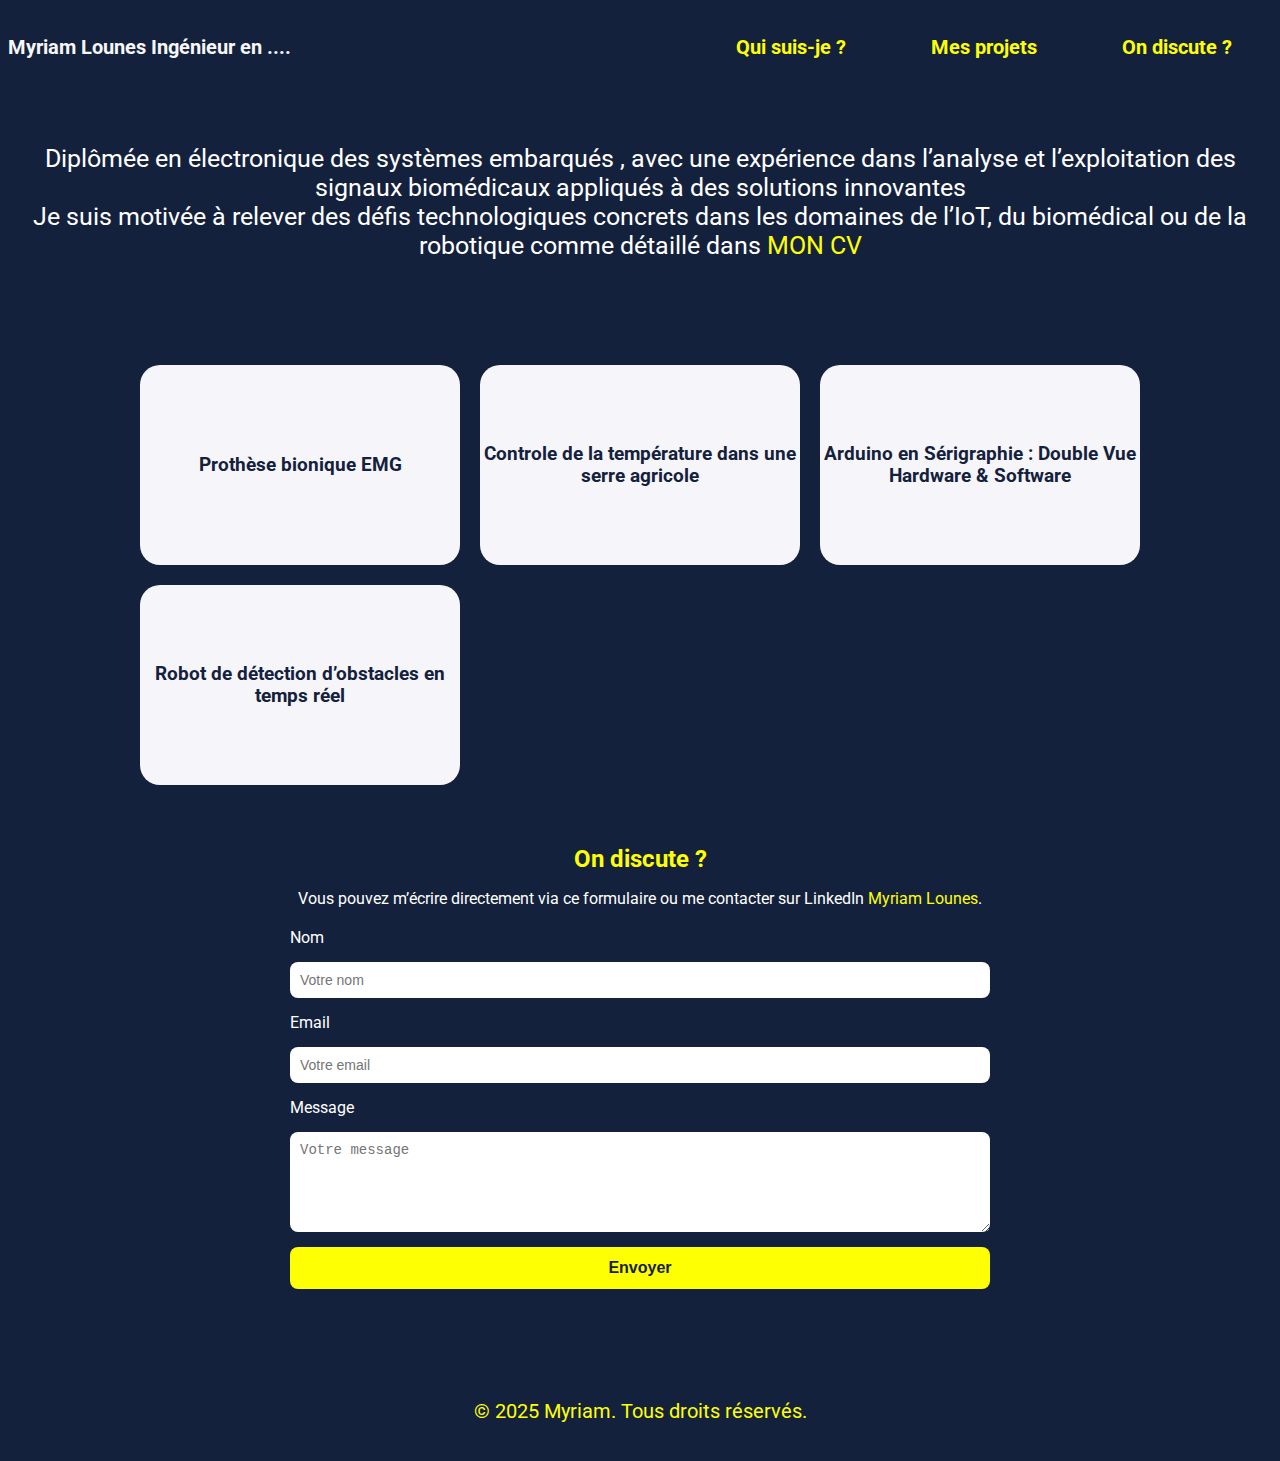
<file: index.html>
<!DOCTYPE html>
<html lang="Fr">
<head>
    <meta charset="UTF-8">
    <meta name="viewport" content="width=device-width, initial-scale=1.0">
    <title>Mon Portfolio</title>
    <link rel="stylesheet" href="style.css">
</head>
<body>
    <!--EN-tete-->
    <header>
        <nav>
            <h4>Myriam Lounes Ingénieur en  ....</h4>
            <div class="nav-links">
                <a href="#about">Qui suis-je ?</a>
                <a href="#work">Mes projets</a>
                <a href="#contact">On discute ?</a>
            </div>
        </nav>
    </header>
    <!--QUI JE SUIS -->
    <section class="qui-suis-je">
       <p>Diplômée en électronique des systèmes embarqués , avec une expérience dans l’analyse et l’exploitation des signaux biomédicaux 
appliqués à des solutions innovantes  <br> Je suis motivée à relever des défis technologiques concrets
dans les domaines de l’IoT, du biomédical ou de la robotique  comme détaillé dans <a href="CV_2026-03-24_Myriam_Lounes  .pdf" target="_blank" >MON CV</a></p> 
    </section>

    <!--MES PROJETS -->
    <section class="Mes-projets">
        <a href="./PROJET1-Prothese/prothese-emg.html" class="un-projet">
           <h3>Prothèse bionique EMG</h3>
         </a>
        <a href="./PROJET2-control-de-temp/temperature.html" class="un-projet">
            <h3>Controle de la température dans une serre agricole </h3>
         </a>
        <a href="./PROJET3-ARDUINO-en-serigraphie/serigraphie.html" class="un-projet">
            <h3>Arduino en Sérigraphie : Double Vue Hardware & Software</h3>
         </a>
         <a href="./PROJET4-detecteur-d'obstacle-avec-yolo/yolo.html" class="un-projet">
            <h3>Robot de détection d’obstacles en temps réel</h3>
         </a>
  </section>
   

   <!-- CONTACTE MOI-->
    <section id="contact" class="contact">
    <h2>On discute ?</h2>
    <p>Vous pouvez m’écrire directement via ce formulaire ou me contacter sur LinkedIn
       <a href="https://www.linkedin.com/in/myriam-lounes-064132224/?utm_source=share&utm_campaign=share_via&utm_content=profile&utm_medium=android_app" target="_blank">Myriam Lounes</a>.
    </p>
    
    <form action="mailto:lounesmyriam210@example.com" method="POST" enctype="text/plain">
        <label for="name">Nom</label>
        <input type="text" id="name" name="name" placeholder="Votre nom" required>

        <label for="email">Email</label>
        <input type="email" id="email" name="email" placeholder="Votre email" required>

        <label for="message">Message</label>
        <textarea id="message" name="message" rows="5" placeholder="Votre message" required></textarea>

        <button type="submit">Envoyer</button>
    </form>
</section>



  <footer>
    <p>© 2025 Myriam. Tous droits réservés.</p>
  </footer>
  
</body>
</html>
</file>
<file: style.css>
@import url('https://fonts.googleapis.com/css2?family=Dancing+Script:wght@400..700&family=Edu+SA+Hand:wght@400..700&family=Gravitas+One&family=Playwrite+GB+J+Guides:ital@0;1&family=Roboto:ital,wght@0,100..900;1,100..900&display=swap');

body{
  background-color: #14213d;
  font-family: "Roboto", sans-serif;
}
nav {
  display: flex;
  justify-content: space-between;
  align-items: center;
  padding: 0px ;  
  font-size: 20px;
  color: #f7f7f8;

 }
a {
    color: #ffff03;
    text-decoration: none;
}
a:hover {
    color: #fff;
    text-shadow: 0 0 8px #ffff03;
}

.nav-links a{
  color:#ffff03;
  margin-left: 40px;
  text-decoration: none;
  margin-right: 40px; 
  font-weight: bold;
   
}
section {
  margin-bottom: 60px; /* espace entre les sections */
}

.qui-suis-je {
display: flex;
align-items: flex-end;      /* colle en bas */
height: 200px;              /* prend toute la hauteur de l'écran */
text-align: center;
font-size: 25px;
color: #ffffff;

}
 
.Mes-projets {
  display: grid;
  grid-template-columns: repeat(auto-fit, minmax(250px, 1fr));
  gap: 20px;
  max-width: 1000px;
  margin: 0 auto;
  padding: 20px;

}

.un-projet {
  display: flex;
  align-items: center;
  justify-content: center;
  text-align: center;
  height: 200px;
  text-decoration: none;
   border-radius: 20px;
  transition: transform 0.3s, box-shadow 0.3s;
  background: #f6f6fa ;

  
}
.un-projet:hover{
  transform: translateY(-10px);
  box-shadow: 0 2px 20px #e0e068;
 
}
.un-projet h3 {
  margin: 0;
  color:#14213d;
}

.contact {
    max-width: 700px;
    margin: 0 auto 60px auto;
    padding: 20px;
    text-align: center;
    color: white;
}

.contact h2 {
    color: #ffff03;
    margin-bottom: 10px;
}

.contact p {
    font-size: 16px;
    margin-bottom: 20px;
}

.contact a {
    color: #ffff03;
    text-decoration: none;
}

.contact form {
    display: flex;
    flex-direction: column;
    gap: 15px;
    text-align: left;
}

.contact input,
.contact textarea {
    padding: 10px;
    border: none;
    border-radius: 8px;
    font-size: 14px;
    outline: none;
}

.contact button {
    background-color: #ffff03;
    color: #14213d;
    padding: 12px;
    font-size: 16px;
    border: none;
    border-radius: 8px;
    cursor: pointer;
    font-weight: bold;
    transition: background-color 0.3s ease;
}

.contact button:hover {
    background-color: #e0e068;
}


footer {
  color: #ffff03;
  text-align: center;
  font-size: 20px;
  padding: 10px;
 
}
</file>
